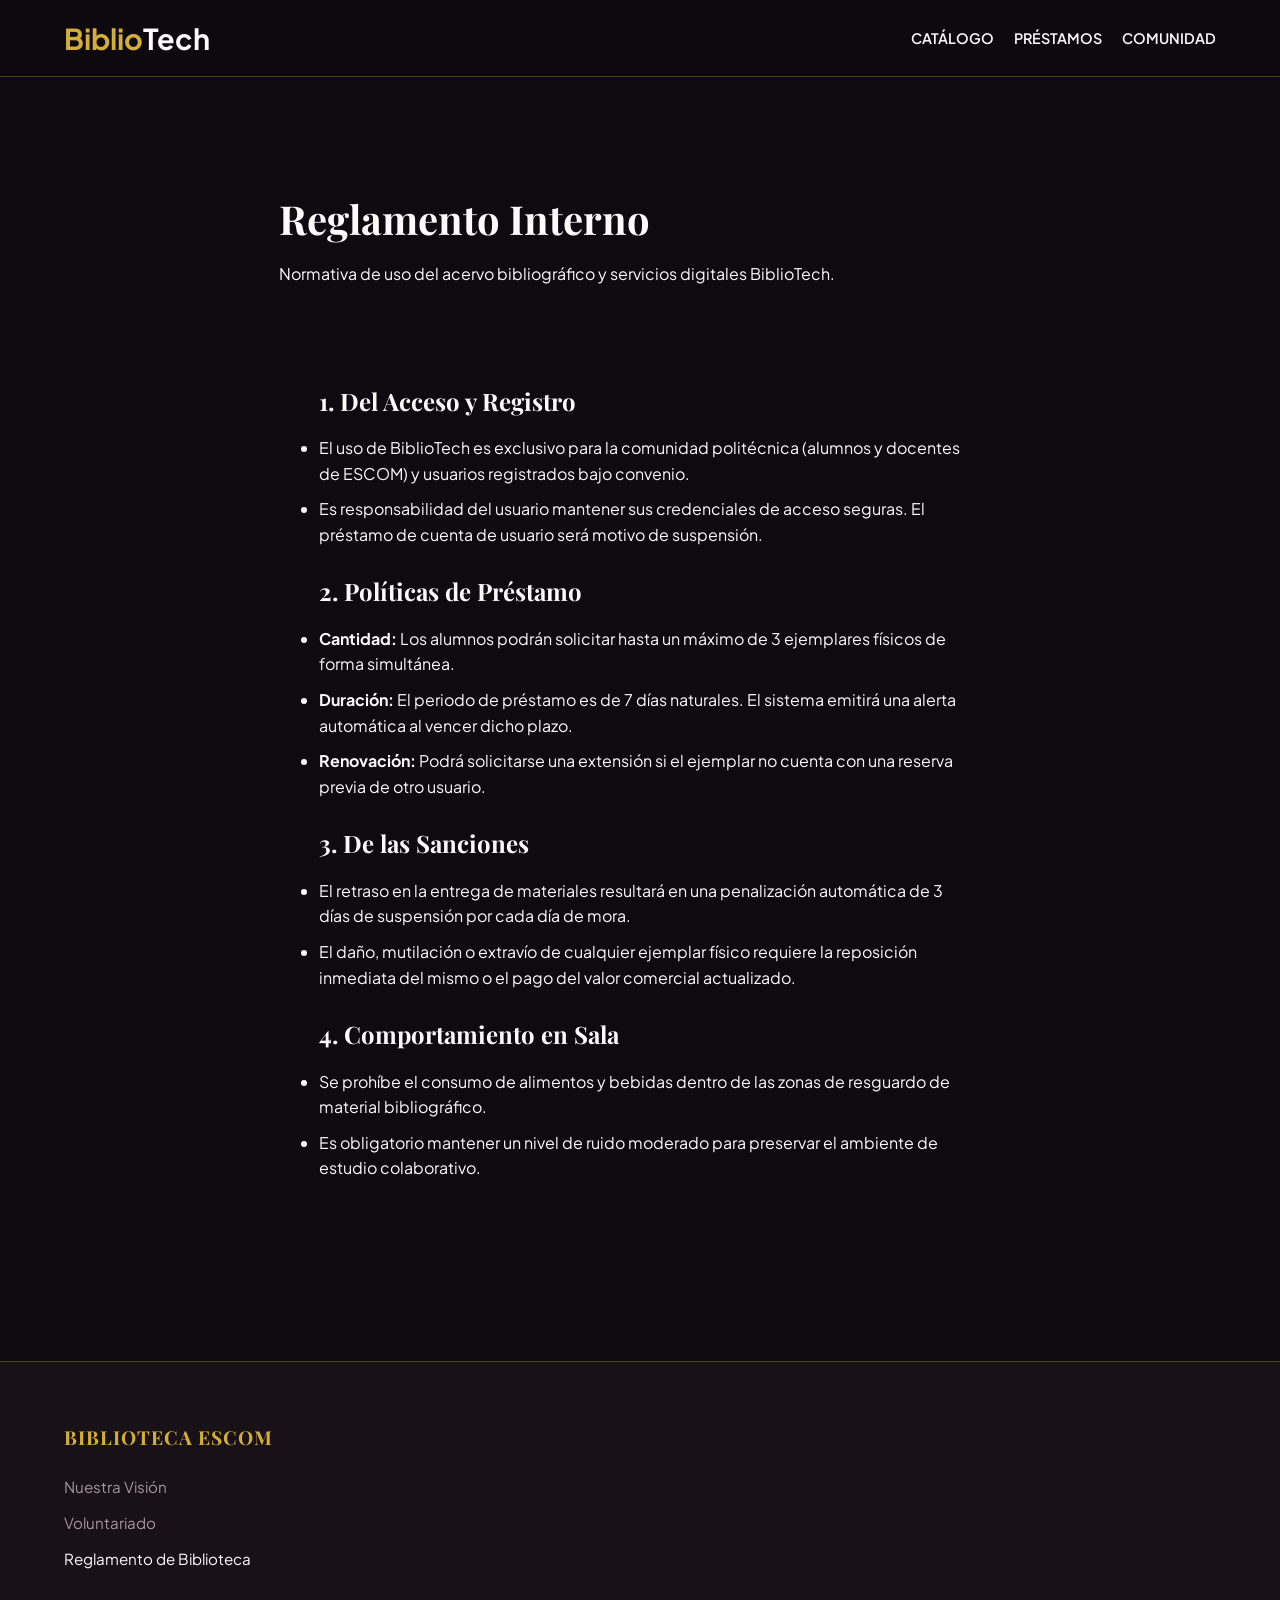
<file: rgelamento.html>
<!DOCTYPE html>
<html lang="es">
<head>
    <meta charset="UTF-8">
    <meta name="viewport" content="width=device-width, initial-scale=1.0">
    <title>Reglamento | BiblioTech</title>
    <link rel="icon" href="data:image/svg+xml,<svg xmlns=%22http://www.w3.org/2000/svg%22 viewBox=%220 0 100 100%22><text y=%22.9em%22 font-size=%2290%22>🏛️</text></svg>">
    <link rel="stylesheet" href="style.css">
    <style>
        .reglamento-card {
            background: var(--surface);
            padding: 40px;
            border-radius: 15px;
            border: 1px solid var(--card-border);
        }
        .reglamento-card h2 { color: var(--primary); margin-top: 25px; margin-bottom: 15px; }
        .reglamento-card li { margin-bottom: 10px; color: var(--text-dim); }
    </style>
</head>
<body>

    <nav class="navbar">
        <div class="logo"><a href="index.html" style="text-decoration:none; color:inherit;">Biblio<span>Tech</span></a></div>
        <div class="nav-links">
            <a href="index.html">Catálogo</a>
            <a href="#">Préstamos</a>
            <a href="#">Comunidad</a>
        </div>
    </nav>

    <main class="container" style="max-width: 850px; margin: 60px auto; min-height: 60vh;">
        
        <div class="section-title">
            <h1 style="font-size: 2.5rem; color: var(--text-main);">Reglamento Interno</h1>
            <p style="color: var(--text-dim); margin-top: 10px;">Normativa de uso del acervo bibliográfico y servicios digitales BiblioTech.</p>
        </div>

        <div class="reglamento-card" style="margin-top: 30px;">
            <h2>1. Del Acceso y Registro</h2>
            <ul>
                <li>El uso de BiblioTech es exclusivo para la comunidad politécnica (alumnos y docentes de ESCOM) y usuarios registrados bajo convenio.</li>
                <li>Es responsabilidad del usuario mantener sus credenciales de acceso seguras. El préstamo de cuenta de usuario será motivo de suspensión.</li>
            </ul>

            <h2>2. Políticas de Préstamo</h2>
            <ul>
                <li><strong>Cantidad:</strong> Los alumnos podrán solicitar hasta un máximo de 3 ejemplares físicos de forma simultánea.</li>
                <li><strong>Duración:</strong> El periodo de préstamo es de 7 días naturales. El sistema emitirá una alerta automática al vencer dicho plazo.</li>
                <li><strong>Renovación:</strong> Podrá solicitarse una extensión si el ejemplar no cuenta con una reserva previa de otro usuario.</li>
            </ul>

            <h2>3. De las Sanciones</h2>
            <ul>
                <li>El retraso en la entrega de materiales resultará en una penalización automática de 3 días de suspensión por cada día de mora.</li>
                <li>El daño, mutilación o extravío de cualquier ejemplar físico requiere la reposición inmediata del mismo o el pago del valor comercial actualizado.</li>
            </ul>

            <h2>4. Comportamiento en Sala</h2>
            <ul>
                <li>Se prohíbe el consumo de alimentos y bebidas dentro de las zonas de resguardo de material bibliográfico.</li>
                <li>Es obligatorio mantener un nivel de ruido moderado para preservar el ambiente de estudio colaborativo.</li>
            </ul>
        </div>
    </main>

    <footer class="site-footer">
        <div class="footer-container">
            <div class="footer-col">
                <h4>Biblioteca ESCOM</h4>
                <a href="vision.html">Nuestra Visión</a>
                <a href="#">Voluntariado</a>
                <a href="reglamento.html" style="color: var(--primary);">Reglamento de Biblioteca</a>
            </div>
            </div>
    </footer>

    <script src="script.js"></script>
</body>
</html>
</file>
<file: style.css>
/**
*@fileoverview Hoja de estilos principal para la BiblioTech.
*Implementa un sistema de diseño basado en CSS Custom Properties (Variables)
*Para soportar tematización dinámica (Modo Claro /Oscuro), efectos de Glassmorphism
*y un diseño completamente responsivo (Mobile-First adaptado).
*/
@import url('https://fonts.googleapis.com/css2?family=Playfair+Display:ital,wght@0,500;0,600;0,700;1,500&family=Plus+Jakarta+Sans:wght@300;400;600;800&display=swap');

/* ==========================================
   1. VARIABLES (MODO OSCURO POR DEFECTO)
========================================== */
/**
*Se define la paleta de colores base en la pseudoclase :root.
*Esto permite que todo el sitio consuma estas variables, facilitando
*el mantenimiento y la transición entre temas sin reescribir clases.
*/
:root {
    --color-1: rgb(128, 0, 128); /* Púrpura */
    --color-2: rgb(128, 0, 64);  /* Magenta oscuro */
    --color-3: rgb(128, 0, 0);   /* Vino */

    --bg-main: #0f0a0f;          
    --bg-card: #181118;          
    --bg-nav: rgba(15, 10, 15, 0.95);
    
    --accent-gold: #d4af37;      
    --text-light: #fdfafb;
    --text-muted: #a6949a;
    --border-color: rgba(212, 175, 55, 0.3); 

    /* VARIABLES DINÁMICAS PARA EL FONDO DEL HERO EN MODO OSCURO */
    --hero-bg-full: url('Imagenes/Pagina/burrito_dark.jpg'); 
    --hero-overlay: rgba(0,0,0,0.6); 
}

/* ==========================================
   2. VARIABLES (MODO CLARO)
========================================== */
/**
*Al inyectar la clase .light-mode en el body desde JavaScript,
*estas variables sobrescriben a las de :root, cambiando el tema
*de todo el sitio instantáneamente mediante cascada.
*/
body.light-mode {
    --bg-main: #fcfcfc;          
    --bg-card: #ffffff;          
    --bg-nav: rgba(255, 255, 255, 0.95);
    
    --accent-gold: #8b6508;    /* Dorado más oscuro para mantener el constraste sobre fondo blanco */  
    --text-light: #1a1a1a;     /* Texto casi negro para legibilidad */
    --text-muted: #666666;
    --border-color: rgba(128, 0, 128, 0.2);  /* Bordes con tono púrpura sutil */

    /* VARIABLES DINÁMICAS PARA EL FONDO DEL HERO EN MODO CLARO */
    --hero-bg-full: url('Imagenes/Pagina/burrito_light.jpg'); 
    --hero-overlay: rgba(255,255,255,0.7); 
}

/* ==========================================
   3. ESTILOS GLOBALES
========================================== */
/**
*Reseteo básico del modelo de caja y tipografía base.
*Se aplican transiciones globlaes para que el cambio de tema sea suave.
*/
* { 
    margin: 0; 
    padding: 0; 
    box-sizing: border-box; 
    font-family: 'Plus Jakarta Sans', sans-serif; 
    transition: background-color 0.3s ease, color 0.3s ease, border-color 0.3s ease;
}

body {
    background-color: var(--bg-main); 
    color: var(--text-light);
    line-height: 1.6;
    overflow-x: hidden;  /* Evita scroll horizontal no deseado */
}

h1, h2, h3, h4, .logo {
    font-family: 'Playfair Display', serif;  /* Tipogragia serif para dar aspecto clásifo/académico */
}

/* ==========================================
   4. NAVBAR Y LOGO
========================================== */
/**
*La barra de navegación utiliza Flexbox para distribuir sus elementos.
*Se emplea position: sticky para mantenerla visible al hacer scroll
*y backdrop-filter para el efecto de Glassmorphism (cristal esmerilado).
*/
.navbar {
    display: flex; 
    justify-content: space-between; 
    align-items: center;
    padding: 15px 5%; 
    background: var(--bg-nav);
    backdrop-filter: blur(10px); 
    border-bottom: 1px solid var(--border-color);
    position: sticky; 
    top: 0; 
    z-index: 100; /* Asegura que la navbar se mantenga sobre el resto del contenido */
}

.logo { 
    font-size: 1.8rem; 
    font-weight: 700; 
    color: var(--accent-gold); 
    text-decoration: none; 
    display: flex; 
    align-items: center; 
    gap: 12px; 
}

.logo span { color: var(--text-light); }

.logo-icon {
    height: 40px;
    width: 40px;
    object-fit: contain;
   /* Filtro matemático para convertir el logo original a un tono dorado/sepia que este adaptado al tema */
    filter: invert(70%) sepia(40%) saturate(600%) hue-rotate(350deg) brightness(95%) contrast(90%); 
}

/* ==========================================
   5. BOTONES Y BUSCADOR DEL NAV
========================================== */
.nav-search {
    display: flex;
    flex: 1;
    max-width: 350px;
    margin: 0 20px;
    background: rgba(128, 128, 128, 0.1);
    border-radius: 50px;
    border: 1px solid var(--border-color);
    overflow: hidden;
}

.nav-search input {
    flex: 1; background: transparent; border: none; color: var(--text-light); padding: 10px 20px; outline: none;
}

.nav-search button {
    background: transparent; color: var(--accent-gold); border: none; padding: 0 15px; cursor: pointer;
}

.nav-links { display: flex; align-items: center; gap: 20px; }
.nav-links a { color: var(--text-light); text-decoration: none; font-size: 0.9rem; font-weight: 600; text-transform: uppercase; }
.nav-links a:hover { color: var(--accent-gold); }

#btnTheme {
    background: transparent !important;
    border: none !important;
    cursor: pointer;
    display: flex;
    align-items: center;
    justify-content: center;
    padding: 0;
    font-size: 1.2rem;
}

/**
* Estilos base unificados para los botones de Login, Registro y Cerrar Sesión
*/
#btnLogin, .btn-login, #btnRegistro, .btn-register, #btnLogout {
    display: inline-flex;
    align-items: center;
    justify-content: center;
    height: 42px; 
    padding: 0 24px;
    box-sizing: border-box;
    border-radius: 50px;
    font-weight: 600;
    font-size: 0.95rem;
    cursor: pointer;
    text-decoration: none;
    transition: all 0.3s ease;
}

/* Variante Ghost (Para el botón de Login) */
#btnLogin, .btn-login {
    background: transparent !important;
    color: var(--text-light) !important;
    border: 1px solid var(--text-light) !important;
}

#btnLogin:hover, .btn-login:hover {
    border-color: var(--accent-gold) !important;
    color: var(--accent-gold) !important;
}

/* Variante Sólida (Para el botón de Registro y Cerrar Sesión) */
#btnRegistro, .btn-register, #btnLogout {
    background: var(--color-1) !important; 
    color: white !important;
    border: none !important;
}

#btnRegistro:hover, .btn-register:hover, #btnLogout:hover { 
    background: var(--color-2) !important; 
} 

/* ==========================================
   6. HERO SECTION (IMAGEN DE FONDO COMPLETA Y LINTERNA)
========================================== */
/**
*Implementa múltiples fondos apílados.
*Capa 1: Un gradiente radial que reacciona a JS (--x, --y) para simular una linterna.
*Capa 2: Una capa semitransparente (overlay) para asegurar legibilidad del texto.
*Capa 3: La imagen de fondo principal (el burrito).
*/
.hero { 
    padding: 150px 5% 100px; 
    position: relative;
    overflow: hidden;
    
    background-image: 
        radial-gradient(circle at var(--x, 50%) var(--y, 50%), rgba(212, 175, 55, 0.15) 0%, transparent 60%),
        linear-gradient(var(--hero-overlay), var(--hero-overlay)),
        var(--hero-bg-full);
        
    background-size: auto, cover, cover;
    background-position: center, center, center;
    background-repeat: no-repeat;
    text-align: center;
}

.hero-content {
    max-width: 800px; 
    margin: 0 auto;
    position: relative; /* Asegura que el contenido esté por encima del fondo */
}

.hero h1 { 
    font-size: 3.5rem; 
    margin-bottom: 20px; 
    color: var(--accent-gold); 
    font-weight: 700; 
    line-height: 1.1;
}

.hero p { 
    color: var(--text-light); 
    font-size: 1.2rem; 
    max-width: 600px;
    margin: 0 auto 40px;
}

.search-bar {
    display: flex;
    max-width: 600px;
    margin: 0 auto;
    background: rgba(255, 255, 255, 0.1); 
    border: 1px solid var(--border-color);
    border-radius: 50px;
    overflow: hidden;
    backdrop-filter: blur(5px);
}

.search-bar input {
    flex: 1; padding: 15px 25px; border: none; background: transparent; color: var(--text-light); font-size: 1rem; outline: none;
}

.search-bar button {
    padding: 0 30px; background: var(--color-1); color: white; border: none; font-weight: 600; cursor: pointer; font-size: 1rem; transition: background 0.3s;
}

.search-bar button:hover {
    background: var(--color-2);
}

/* ==========================================
   7. GRID DE LIBROS Y TARJETAS
========================================== */
.container { padding: 50px 5%; max-width: 1400px; margin: 0 auto; }
.section-title { margin-bottom: 30px; }
.section-title h2 { font-size: 1.8rem; color: var(--accent-gold); text-transform: uppercase; letter-spacing: 1px; }

/**
*Sistema de grilla automática. Este se ajusta dinámicamente al tamaño de pantalla
*Sin necesidad de múltiples media queries gracias a auto-fit y minmax.
*/
.shelf { 
    display: grid; 
    grid-template-columns: repeat(auto-fit, minmax(280px, 1fr)); 
    gap: 25px; 
    width: 100%;
}

.book-card {
    background: var(--bg-card); 
    border: 1px solid var(--border-color);
    border-radius: 12px; 
    padding: 20px;
    display: flex; 
    gap: 15px;
    align-items: center;
    transition: transform 0.3s, border-color 0.3s;
}

.book-card:hover { 
    transform: translateY(-5px);  /* Efecto de elevación al hacer hover */
    border-color: var(--color-2); 
    box-shadow: 0 10px 20px rgba(128,0,64,0.2); 
}

.book-cover-img { width: 80px; height: 120px; object-fit: cover; border-radius: 6px; box-shadow: 0 5px 15px rgba(0,0,0,0.5); }
.book-info { flex: 1; display: flex; flex-direction: column; }
.book-info h4 { font-size: 1.1rem; margin-bottom: 5px; color: var(--accent-gold); }
.book-info span { color: var(--text-muted); font-size: 0.85rem; margin-bottom: 10px; }
.book-info p { font-size: 0.8rem; color: var(--text-light); font-weight: 600; display: flex; align-items: center; gap: 5px; }
.book-info button {
    background: var(--color-1); color: white; border: none; padding: 8px 12px;
    border-radius: 6px; cursor: pointer; font-size: 0.85rem; margin-top: 10px;
}

/* ==========================================
   8. PAGINACIÓN
========================================== */
.pagination, #pagination, .paginacion, #paginacion {
    display: flex;
    justify-content: center;
    align-items: center;
    gap: 8px;
    width: 100%;
    margin: 50px auto 20px auto; 
    text-align: center;
}

.pagination button, .pagination span, .pagination a, .pagination input,
#paginacion button, #paginacion span {
    display: inline-flex;
    justify-content: center;
    align-items: center;
    min-width: 40px;
    height: 40px;
    background: var(--bg-main) !important; 
    color: var(--accent-gold) !important;
    border: 1px solid var(--border-color) !important;
    border-radius: 8px;
    cursor: pointer;
    font-weight: 600;
    transition: all 0.2s;
    text-decoration: none;
}

.pagination button:hover, .pagination a:hover, #paginacion button:hover {
    background: var(--color-1) !important;
    color: white !important;
    border-color: var(--color-1) !important;
}

.pagination .active, .pagination button:disabled, .pagination span,
#paginacion .active, #paginacion button:disabled, #paginacion span {
    background: rgba(128,128,128,0.1) !important;
    color: var(--text-muted) !important;
    cursor: not-allowed;
}

/* ==========================================
   9. MODALES (REGISTRO, LOGIN Y LIBROS)
========================================== */
/**
*Capa oscura que cubre toda la pantalla (Overlay).
*Utiliza position: fixed y z-index alto para sobreponerse a todo el sitio
*/
.modal { 
    display: none; 
    position: fixed; 
    z-index: 2000; 
    left: 0; top: 0; width: 100vw; height: 100vh; 
    background-color: rgba(15, 10, 15, 0.85); 
    backdrop-filter: blur(8px); 
    overflow: auto; 
}

.modal-content { 
    background-color: var(--bg-card); 
    padding: 45px; 
    border: 1px solid var(--border-color); 
    border-radius: 16px; 
    width: 90%; max-width: 480px; 
    margin: 10vh auto; 
    position: relative; 
    box-shadow: 0 30px 60px rgba(0,0,0,0.5);
}

.close { position: absolute; right: 25px; top: 20px; color: var(--text-muted); font-size: 30px; cursor: pointer; }
.close:hover { color: var(--accent-gold); }

#regForm input, #regForm select, #loginForm input { 
    width: 100%; padding: 15px; margin: 10px 0; background: rgba(128, 128, 128, 0.1); 
    border: 1px solid var(--border-color); border-radius: 8px; color: var(--text-light); font-size: 1rem; 
}

#regForm button, #loginForm button {
    width: 100%; background: var(--color-1); color: white; padding: 15px; border: none; border-radius: 8px; cursor: pointer; margin-top: 15px; font-weight: 600;
}

/* Ajustes específicos para el modal de vista de detalle del libro */
.modal-extralarge { max-width: 950px !important; width: 95%; padding: 45px; }
.open-library-layout { display: flex; gap: 50px; }
.ol-left-col { width: 280px; display: flex; flex-direction: column; gap: 20px; }
.ol-cover { width: 100%; height: 420px; object-fit: cover; border-radius: 8px; background: rgba(128,128,128,0.1); }
.ol-btn { width: 100%; padding: 16px; background: var(--color-1); color: white; border: none; border-radius: 8px; cursor: pointer; font-weight: bold; }
.ol-right-col { flex: 1; display: flex; flex-direction: column; }
.ol-right-col h2 { font-size: 2.5rem; color: var(--accent-gold); margin-bottom: 15px;}
.ol-author { font-size: 1.2rem; color: var(--text-muted); margin-bottom: 20px; }

/* ==========================================
   10. PIE DE PÁGINA (COLUMNAS)
========================================== */
.site-footer { 
    background-color: var(--bg-card); 
    border-top: 1px solid var(--border-color); 
    padding: 60px 5% 40px; 
    margin-top: 80px; 
}

.footer-container { 
    display: flex; 
    justify-content: space-between; 
    align-items: flex-start;
    flex-wrap: wrap; 
    gap: 40px; 
    max-width: 1200px;
    margin: 0 auto;
    text-align: left; 
}

.footer-col { display: flex; flex-direction: column; gap: 12px; min-width: 200px; flex: 1; }
.footer-col h4 { color: var(--accent-gold); font-size: 1.2rem; margin-bottom: 10px; text-transform: uppercase; letter-spacing: 1px; }
.footer-col a, .footer-col p { color: var(--text-muted); text-decoration: none; font-size: 0.95rem; transition: color 0.2s; }
.footer-col a:hover { color: var(--accent-gold); }

.team-credits { width: 100%; text-align: center; border-top: 1px solid var(--border-color); margin-top: 40px; padding-top: 20px; }
.team-credits p { color: var(--text-muted); font-size: 0.85rem; }

/* ==========================================
   11. RESPONSIVIDAD Y MENÚ HAMBURGUESA (MÓVILES)
========================================== */
/* Ocultamos la hamburguesa en PC */
.hamburger {
    display: none;
    flex-direction: column;
    justify-content: space-between;
    width: 30px;
    height: 21px;
    background: transparent;
    border: none;
    cursor: pointer;
    z-index: 1000;
}

.hamburger span {
    width: 100%;
    height: 3px;
    background-color: var(--accent-gold);
    border-radius: 5px;
    transition: all 0.3s ease;
}

/* Media Query: Aplica cuando la pantalla es menor a 900px (Tablets y Teléfonos)*/
@media (max-width: 900px) {
    /* Mostramos la hamburguesa */
    .hamburger { display: flex; }

    /* Ajustamos el buscador para que quepa junto a la hamburguesa */
    .nav-search { max-width: 200px; margin: 0 10px; }

    /* Ocultamos el menú a la derecha de la pantalla y preparamos el efecto cortina */
    .nav-links {
        position: fixed;
        top: 0;
        right: -100%; /* Menú escondido fuera de la pantalla */
        width: 280px;
        height: 100vh;
        background: var(--bg-nav);
        backdrop-filter: blur(15px);
        flex-direction: column;
        justify-content: center;
        align-items: center;
        transition: right 0.4s ease;
        box-shadow: -5px 0 15px rgba(0,0,0,0.5);
        z-index: 999;
    }

    /* Clase que Javascript agregará para mostrar el menú arrastrándolo a la vista */
    .nav-links.active {
        right: 0;
    }

    .nav-links a { font-size: 1.2rem; margin: 10px 0; }
    .header-buttons { flex-direction: column; gap: 15px; margin-top: 20px;}

    /* Animación de la Hamburguesa transformándose en "X" al abrir el menú */
    .hamburger.active span:nth-child(1) { transform: translateY(9px) rotate(45deg); }
    .hamburger.active span:nth-child(2) { opacity: 0; }
    .hamburger.active span:nth-child(3) { transform: translateY(-9px) rotate(-45deg); }

    /* Ajustes generales de la página para celulares y optimización de espacios */
    .hero { padding: 120px 5% 60px; }
    .hero h1 { font-size: 2.2rem; }
    .hero p { font-size: 1rem; }
    
    .footer-container { flex-direction: column; gap: 30px; text-align: center; }
    .open-library-layout { flex-direction: column; align-items: center; }
    .ol-left-col { width: 100%; max-width: 300px; }
    .ol-right-col h2 { text-align: center; font-size: 2rem; }
}

/* Ajuste extra para celulares muy pequeños (menos de 480px) */
@media (max-width: 480px) {
    .nav-search { display: none; } /* Ocultamos buscador en nav muy pequeño para ganar espacio */
    .hero h1 { font-size: 1.5rem; }
    .book-card { flex-direction: column; text-align: center; }
    .book-cover-img { margin: 0 auto; }
}
</file>
